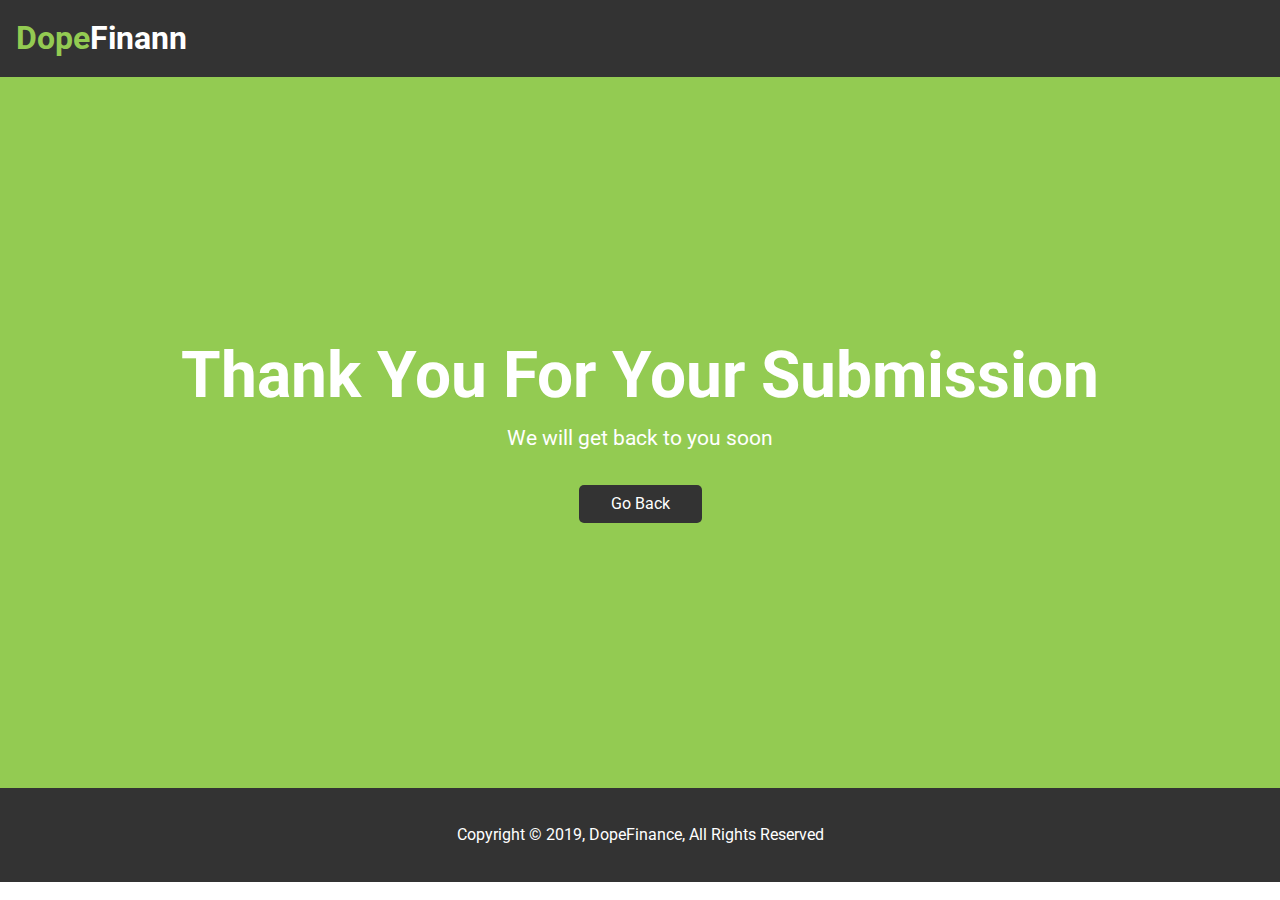
<file: success.html>
<!DOCTYPE html>
<html lang="en">
<head>
  <meta charset="UTF-8">
  <meta name="viewport" content="width=device-width, initial-scale=1.0">
  <meta http-equiv="X-UA-Compatible" content="ie=edge">
  <link rel="stylesheet" href="https://use.fontawesome.com/releases/v5.6.3/css/all.css" integrity="sha384-UHRtZLI+pbxtHCWp1t77Bi1L4ZtiqrqD80Kn4Z8NTSRyMA2Fd33n5dQ8lWUE00s/" crossorigin="anonymous">
  <link rel="stylesheet" href="css/style.css">
  <link rel="stylesheet" media="screen and (max-width: 768px)" href="css/mobile.css">
  <link rel="stylesheet" media="screen and (min-width: 1100px)" href="css/widescreen.css">
  <title>DopeFinance Financial | Accounting & Investment</title>
</head>
<body>
  <!-- Navbar -->
  <nav id="navbar">
    <h1 class="logo">
      <span class="text-primary">
        <i class="fas fa-book-open"></i> Dope</span>Finann
    </h1>
  </nav>

  <section id="success" class="bg-primary py-3 text-center">
      <div class="container">
          <h1 class="l-heading">Thank You For Your Submission</h2>
          <p class="lead">We will get back to you soon</p>
          <a href="/index.html" class="btn-dark btn">Go Back</a>
      </div>
  </section>


  <!-- Footer -->
  <footer id="main-footer" class="bg-dark text-center py-1">
    <div class="container">
      <p>Copyright &copy; 2019, DopeFinance, All Rights Reserved</p>
    </div>
  </footer>
</body>
</html>
</file>
<file: css/style.css>
@import url('https://fonts.googleapis.com/css?family=Roboto&display=swap');

* {
    box-sizing: border-box;
    margin: 0;
    padding: 0;
}

body {
    font-family: 'Roboto', sans-serif;
    line-height: 1.4;
}

p {
    margin: 0.75rem 0;
}

a {
    text-decoration: none;
}

/* Utility Classes */
.container {
    max-width: 1100px;
    margin: auto;
    padding: 0 2rem;
    overflow: hidden;
}

.text-center {
    text-align: center;
}

.text-primary {
    color: #93cb52;
}

.bg-light {
    background: #f4f4f4;
    color: #333;
}

.bg-dark {
    background: #333;
    color: #fff;
}

.bg-primary {
    background: #93cb52;
    color: #fff;
}

.list {
    margin: 0.5rem 0;
    list-style: none;
}

.list li {
    padding: 0.5rem 0;
    border-bottom: #444 dotted 1px;
}

.l-heading {
    font-size: 4rem;
    margin-bottom: 0.75rem;
    line-height: 1.1;
}

.m-heading {
    font-size: 2rem;
    margin-bottom: 0.75rem;
    line-height: 1.1;
}

.lead {
    font-size: 1.3rem;
    margin-bottom: 2rem;
}

.py-1 {
    padding: 1.5rem 0;
}
.py-2 {
    padding: 2rem 0;
}
.py-3 {
    padding: 3rem 0;
}

.p-1 {
    padding: 1.5rem;
}
.p-2 {
    padding: 2rem;
}
.p-3 {
    padding: 3rem;
}

.btn {
    display: inline-block;
    color: #fff;
    background: #93cb52;
    padding: 0.5rem 2rem;
    border: none;
    border-radius: 5px;
}

.btn:hover {
    background: #7ab436;
}

.btn-dark {
    background: #333;
    color: #fff;
}

/* Navbar */
#navbar {
    display: flex;
    position: sticky;
    top: 0;
    color: #fff;
    background: #333;
    justify-content: space-between;
    z-index: 1;
    padding: 1rem;
}

#navbar ul {
    display: flex;
    list-style: none;
    align-items: center;
}

#navbar ul li a {
    color: #fff;
    padding: 0.75rem;
    margin: 0 0.25rem;
}

#navbar ul li a:hover {
    background: #93cb52;
    border-radius: 5px;
}

/* Showcase */
#showcase {
    background: #333 url('../img/showcase.jpg') no-repeat center center/cover;
    color: #fff;
    height: 95.5vh;
    position: relative;
}

#showcase .showcase-content {
    display: flex;
    flex-direction: column;
    text-align: center;
    height: 100%;
    justify-content: center;
    align-items: center;
    padding: 0 2rem;
    /* Overlay */
    position: absolute;
    top: 0;
    left: 0;
    right: 0;
    bottom: 0;
    background-color: rgba(0, 0, 0, 0.5);
}

/* Section: What we do */
#what .items {
    display: flex;
    padding: 1rem;
}

#what .items .item {
    flex: 1;
    text-align: center;
    padding: 1rem;
}

#what .items .item i {
    background: #93cb52;
    padding: 1rem;
    border-radius: 50%;
    margin-bottom: 1rem;
}

/* Section: Who we are */
#who {
    display: flex;
}

#who div {
    flex: 1;
}

#who .who-img {
    background: #333 url('../img/people.jpg') no-repeat center center/cover;
}

/* Section: Clients */
#clients .items {
    display: flex;
}

#clients .items img {
    display: block;
    margin: auto;
    width: 60%;
}

/* Section: Contact */
#contact {
    display: flex;
}

#contact #map,
#contact .contact-form {
    flex: 1;
}

#contact .contact-form .form-group {
    margin: 0.75rem;
}

#contact .contact-form label {
    display: block;
}

#contact .contact-form input,
#contact .contact-form textarea {
    width: 100%;
    padding: 0.5rem;
    font-family: 'Roboto', sans-serif;
}

#contact .contact-form .btn-center {
    display: flex;
    justify-content: center;
    margin-top: 1.5rem;
}

#contact .contact-form .btn {
    flex-basis: 15rem;
    padding: 0.75rem 0;
}

/* Success Page */
#success {
    display: flex;
    height: 79vh;
}
</file>
<file: css/mobile.css>
#what .items {
    display: block;
    padding: 1rem;
}

/* Align icon to left */
#what .items .item {
    display: flex;
    text-align: left;
}

/* Position icon */
#what .items .item i {
    margin-right: 1.3rem;
    align-self: center;
    margin-bottom: 0;
}

/* Smartphones */
@media (max-width: 500px) {
    #navbar {
        flex-direction: column;
        align-items: center;
    }

    #navbar .logo {
        margin-bottom: 0.5rem;
    }

    #showcase {
        height: 88.5vh;
    }

    #what .items {
        padding: 1rem 0.5rem;
    }

    #what .items .item {
        padding: 1rem 0;
    }

    #who {
        display: block;
    }

    #who .who-img {
        display: none;
    }

    #clients .items img {
        width: 80%;
    }

    #clients .items div:last-child {
        display: none;
    }

    #contact {
        display: block;
        /* flex-direction: column; */
    }

    #contact #map {
        height: 250px;
        border-top: #333 solid 3px;
    }

    #success {
        height: 78vh;
    }

    #success h1 {
        font-size: 3rem;
    }
}

@media (max-height: 568px) {
    .l-heading {
        font-size: 3rem;
    }

    .lead {
        font-size: 1rem;
    }

    #success {
        height: 66.5vh;
    }

    #success h1 {
        font-size: 2.5rem;
    }
}
</file>
<file: css/widescreen.css>
/* Align icon to left */
#what .items .item {
    display: flex;
    text-align: left;
}

/* Position icon */
#what .items .item i {
    margin-right: 1.3rem;
    align-self: center;
    margin-bottom: 0;
}

#contact #map {
    flex: 2;
}
</file>
